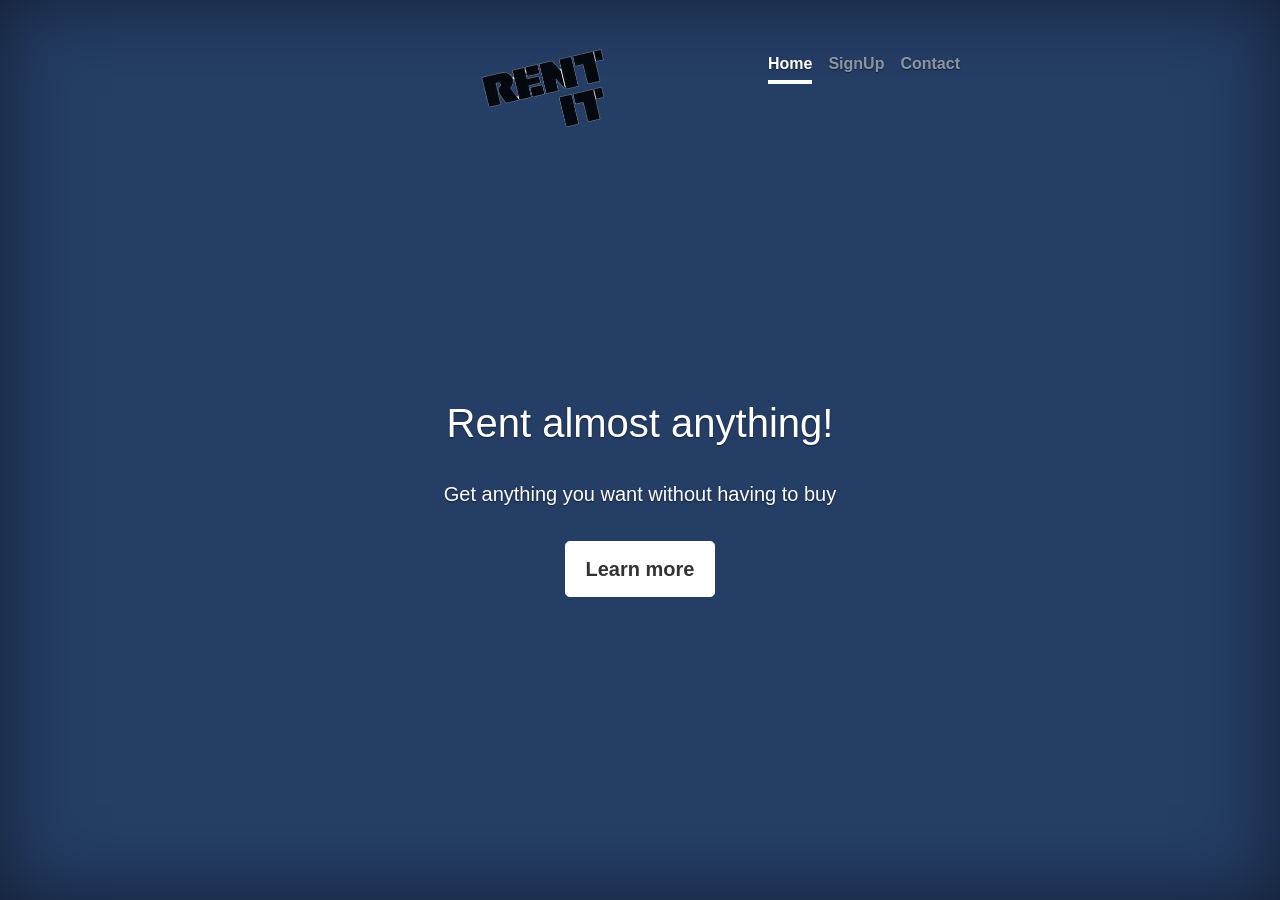
<file: index.html>
<!doctype html>
<html lang="en">
  <head>
    <meta charset="utf-8">
    <meta name="viewport" content="width=device-width, initial-scale=1, shrink-to-fit=no">
    <meta name="description" content="">
    <meta name="author" content="Deb Shashwat">
    <meta name="generator" content="Jekyll v3.8.5">
    <title>Rent It</title>
    <link rel="stylesheet" href="https://stackpath.bootstrapcdn.com/bootstrap/4.3.1/css/bootstrap.min.css" integrity="sha384-ggOyR0iXCbMQv3Xipma34MD+dH/1fQ784/j6cY/iJTQUOhcWr7x9JvoRxT2MZw1T" crossorigin="anonymous">


    <style>
      .bd-placeholder-img {
        font-size: 1.125rem;
        text-anchor: middle;
        -webkit-user-select: none;
        -moz-user-select: none;
        -ms-user-select: none;
        user-select: none;
      }

      @media (min-width: 768px) {
        .bd-placeholder-img-lg {
          font-size: 3.5rem;
        }
      }
    </style>
    <!-- Custom styles for this template -->
    <link href="cover.css" rel="stylesheet">
  </head>
  <body class="text-center">
    <div class="cover-container d-flex w-100 h-100 p-3 mx-auto flex-column">
  <header class="masthead mb-auto">
    <div class="inner">
      <img src="rent.png" alt="rent it">
      <nav class="nav nav-masthead justify-content-center">
        <a class="nav-link active" href="#">Home</a>
        <a class="nav-link" href="signup.html">SignUp</a>
        <a class="nav-link" href="#">Contact</a>
      </nav>
    </div>
  </header>

  <main role="main" class="inner cover">
    <h1 class="cover-heading">Rent almost anything!</h1>
    <p class="lead">Get anything you want without having to buy</p>
    <p class="lead">
      <a href="#" class="btn btn-lg btn-secondary">Learn more</a>
    </p>
  </main>

  <footer class="mastfoot mt-auto">

  </footer>
</div>
</body>
</html>
</file>
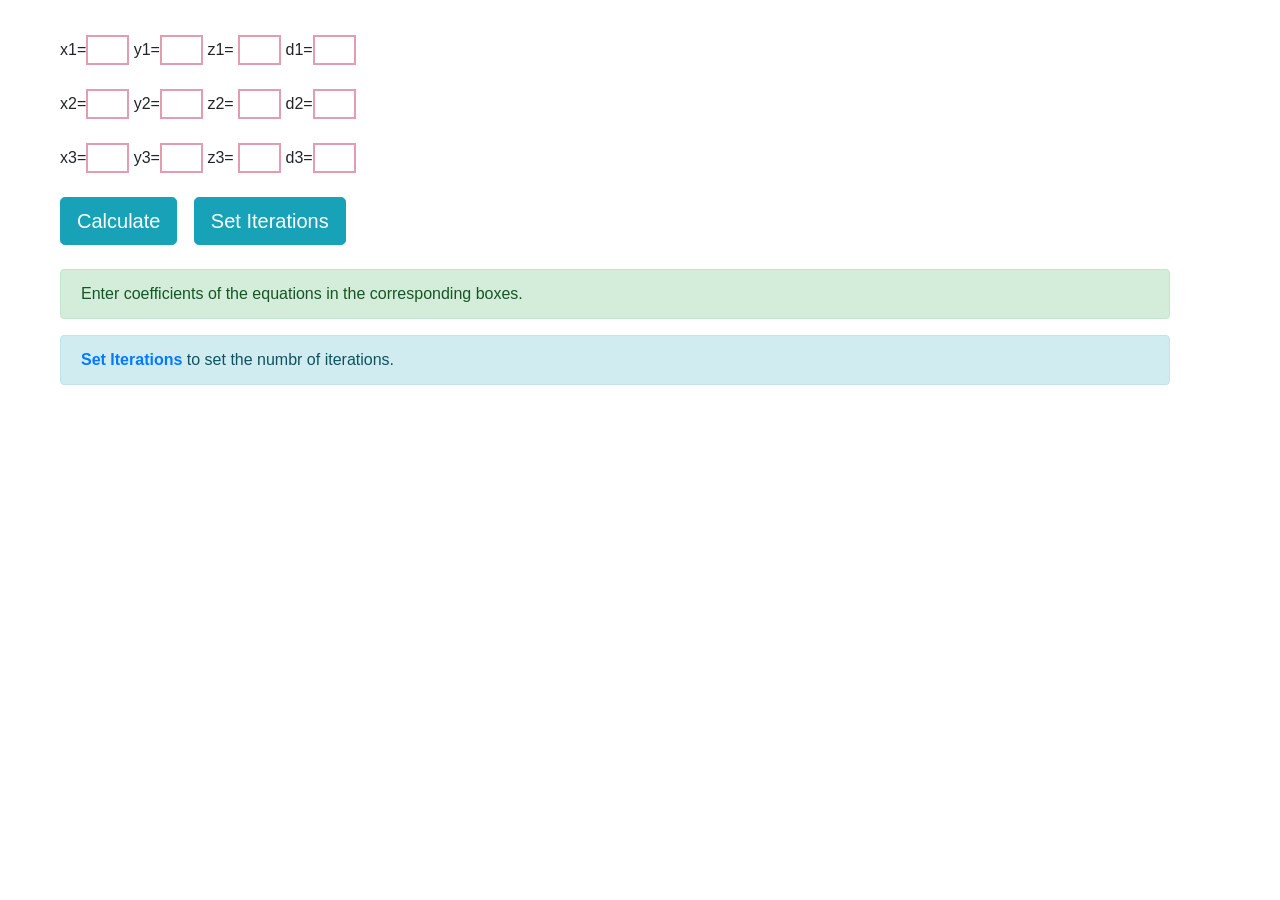
<file: image.html>
<!DOCTYPE html>
<html>
<head>
	  <meta charset="utf-8">
  <meta name="viewport" content="width=device-width, initial-scale=1">
	<title>Gauss-Jacobi</title>

	<link href="https://stackpath.bootstrapcdn.com/bootstrap/4.2.1/css/bootstrap.min.css" rel="stylesheet" integrity="sha384-GJzZqFGwb1QTTN6wy59ffF1BuGJpLSa9DkKMp0DgiMDm4iYMj70gZWKYbI706tWS" crossorigin="anonymous">
	<link rel="stylesheet" type="text/css" href="style.css"class="defaultTextBox">
	<script type="text/javascript">
var x1,x2,x3,x
var y1,y2,y3,y
var z1,z2,z3,z
var d1,d2,d3,d
var X,Y,Z,i,max=8;

function set()
{
  max=prompt("Enter number of iterations:");
}

function getvalue()


{
var x1=document.querySelector("#x1").value;
var y1=document.querySelector("#y1").value;
var z1=document.querySelector("#z1").value;
var d1=document.querySelector("#d1").value;
var x2=document.querySelector("#x2").value;
var y2=document.querySelector("#y2").value;
var z2=document.querySelector("#z2").value;
var d2=document.querySelector("#d2").value;
var x3=document.querySelector("#x3").value;
var y3=document.querySelector("#y3").value;
var z3=document.querySelector("#z3").value;
var d3=document.querySelector("#d3").value;
var x_p=0;var y_p=0;var z_p=0;i=0;

var div=document.getElementById("display")
div.innerHTML="";
x=0;y=0;z=0;


while(i<max)
{
i++;
X=(d1-(y1*y)-(z1*z))/x1;
Y=(d2-(x2*x)-(z2*z))/y2;
Z=(d3-(y3*y)-(x3*x))/z3;
div.innerHTML+="     X"+i+"= "+X+"     Y"+i+"= "+Y+"     Z"+i+"= "+Z+"<br><hr>";
x=X;y=Y;z=Z;

}
}
	</script>
</head>




<body>

<div class="container"
<form style="position:absolute;font-family: helvetica;top: 35px; left: 45px;">
	x1=<input class="defaultTextBox"id="x1" type="text" size="3"> y1=<input class="defaultTextBox"type="text" id="y1" size="3"> z1= <input class="defaultTextBox" type="text" id="z1" size="3"> d1=<input class="defaultTextBox" type="text" id="d1"name="" size="3">
	<br><br>
	x2=<input class="defaultTextBox"id="x2" type="text" size="3"> y2=<input class="defaultTextBox" type="text" id="y2" size="3"> z2= <input class="defaultTextBox"type="text" id="z2" size="3"> d2=<input class="defaultTextBox"type="text" id="d2"name="" size="3">
	<br><br>
	x3=<input class="defaultTextBox"id="x3" type="text" size="3"> y3=<input class="defaultTextBox"type="text" id="y3" size="3"> z3= <input class="defaultTextBox"type="text" id="z3" size="3"> d3=<input class="defaultTextBox"type="text" id="d3"name="" size="3">
	<br><br>
	
	
	<input type="button" class="btn btn-info btn-lg" id="calc" onclick="getvalue()" value="Calculate" >
    <input style="margin-left: 12px" type="button" class="btn btn-info btn-lg" id="set" onclick="set()" value="Set Iterations" >
</form>
<br><br>
<div class="alert alert-success">
  Enter coefficients of the equations in the corresponding boxes.
</div>
<div class="alert alert-info">
  <strong><a href="#set">Set Iterations</a></strong> to set the numbr of iterations.
</div>

<div id="display" class="container"> </div>
</body>
</html>
</file>
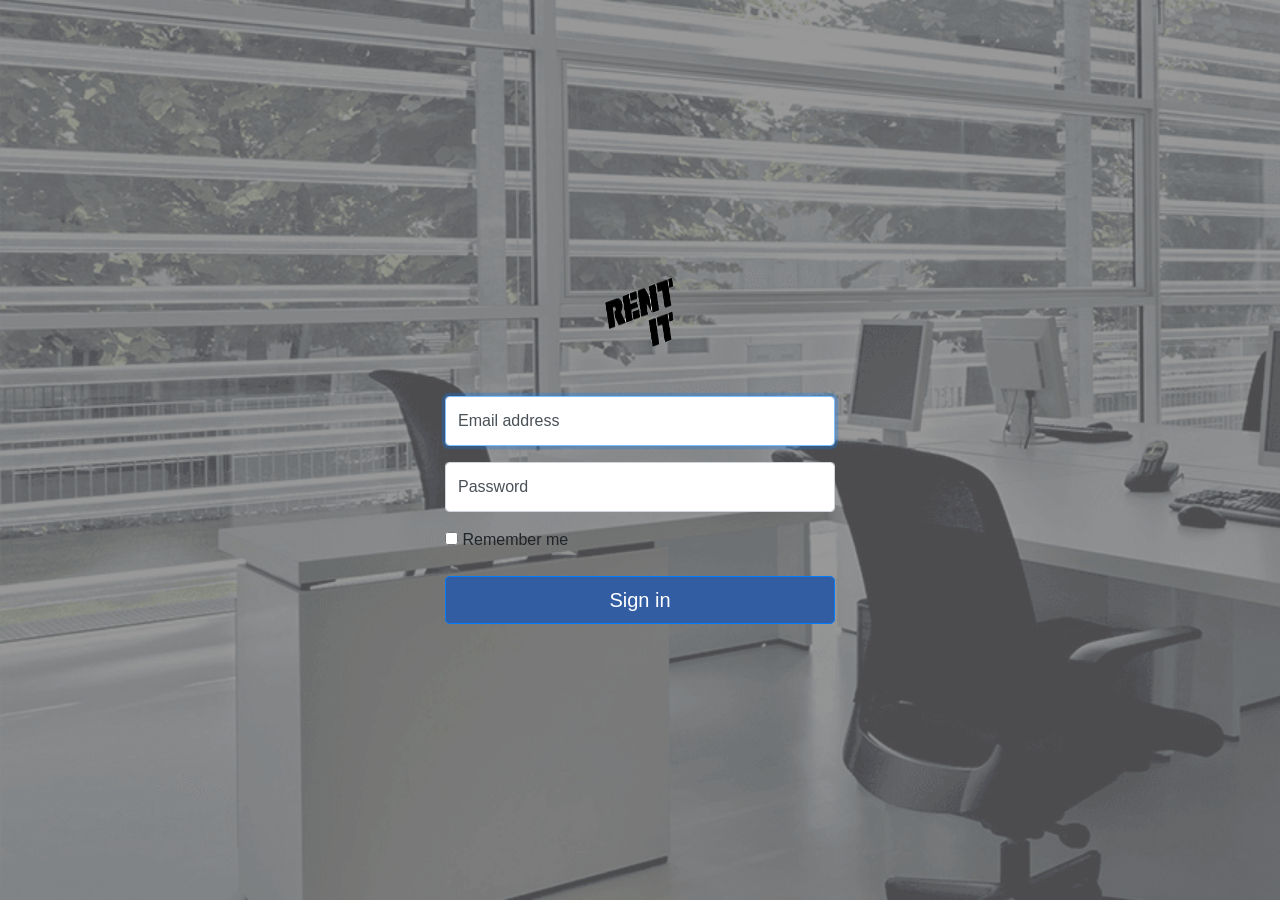
<file: signup.html>
<!doctype html>
<html lang="en">
  <head>
    <meta charset="utf-8">
    <meta name="viewport" content="width=device-width, initial-scale=1, shrink-to-fit=no">
    <meta name="description" content="">
    <meta name="author" content="Deb Shashwat"

    <link rel="canonical" href="https://getbootstrap.com/docs/4.3/examples/floating-labels/">

  
    <link rel="stylesheet" href="https://stackpath.bootstrapcdn.com/bootstrap/4.3.1/css/bootstrap.min.css" integrity="sha384-ggOyR0iXCbMQv3Xipma34MD+dH/1fQ784/j6cY/iJTQUOhcWr7x9JvoRxT2MZw1T" crossorigin="anonymous">



    <style>
      .bd-placeholder-img {
        font-size: 1.125rem;
        text-anchor: middle;
        -webkit-user-select: none;
        -moz-user-select: none;
        -ms-user-select: none;
        user-select: none;
      }

      @media (min-width: 768px) {
        .bd-placeholder-img-lg {
          font-size: 3.5rem;
        }
      }
    </style>
    
    <link href="signup.css" rel="stylesheet">
  </head>
  <body>
    <div class="bg">
      <img src="back.png" class="back" alt="background-image">
    </div>
    <form class="form-signin">
  <div class="text-center mb-4">
    <img class="mb-4" src="rent.png" alt="" width="72" height="72">
    
  </div>

  <div class="form-label-group">
    <input type="email" id="inputEmail" class="form-control" placeholder="Email address" required autofocus>
    <label for="inputEmail">Email address</label>
  </div>

  <div class="form-label-group">
    <input type="password" id="inputPassword" class="form-control" placeholder="Password" required>
    <label for="inputPassword">Password</label>
  </div>

  <div class="checkbox mb-3">
    <label>
      <input type="checkbox" value="remember-me"> Remember me
    </label>
  </div>
  <button class="btn btn-lg btn-primary btn-block" style="background-color: #325da3;" type="submit">Sign in</button>
  
</form>
</body>
</html>
</file>
<file: cover.css>
img {
  width:8rem;
  left:auto;
  margin-top: 2rem;
  opacity: 0.85;

}
a,
a:focus,
a:hover {
  color: #fff;
}

.btn-secondary,
.btn-secondary:hover,
.btn-secondary:focus {
  color: #333;
  text-shadow: none; 
  background-color: #fff;
  border: .05rem solid #fff;
}

html,
body {
  height: 100%;
  background-color: #253e66;
}

body {
  display: -ms-flexbox;
  display: flex;
  color: #fff;
  text-shadow: 0 .05rem .1rem rgba(0, 0, 0, .5);
  box-shadow: inset 0 0 5rem rgba(0, 0, 0, .5);
}

.cover-container {
  max-width: 42em;
}

.masthead {
  margin-bottom: 2rem;
}

.masthead-brand {
  margin-bottom: 0;
}

.nav-masthead .nav-link {
  padding: .25rem 0;
  font-weight: 700;
  color: rgba(255, 255, 255, .5);
  background-color: transparent;
  border-bottom: .25rem solid transparent;
}

.nav-masthead .nav-link:hover,
.nav-masthead .nav-link:focus {
  border-bottom-color: rgba(255, 255, 255, .25);
}

.nav-masthead .nav-link + .nav-link {
  margin-left: 1rem;
  margin-top: 2rem;
}

.nav-masthead .active {
  color: #fff;
  border-bottom-color: #fff;
  margin-top: 2rem;
}

@media (min-width: 48em) {
  .masthead-brand {
    float: left;
  }
  .nav-masthead {
    float: right;
  }
}


.cover {
  padding: 0 1.5rem;

}
.lead{
  margin-top: 2rem;
}

.cover .btn-lg {
  padding: .75rem 1.25rem;
  font-weight: 700;
}

.mastfoot {
  color: rgba(255, 255, 255, .5);
}
</file>
<file: style.css>
.defaultTextBox {
    padding: 0;
    height: 30px;
    position: relative;
    left: 0;
    outline: none;
    border: 2px solid #cdcdcd;
    border-color: rgba(200,60,100,0.5);
    background-color: white;
    font-size: 16px;
    
}
#display
{
	font-weight: bold;
	font-style: oblique;
}
#form
{
	
	margin-top: 50px
}
</file>
<file: signup.css>
html,
body {
  height: 100%;
}

body {
  display: -ms-flexbox;
  display: flex;
  -ms-flex-align: center;
  align-items: center;
  padding-top: 40px;
  padding-bottom: 40px;
  
}
.bg{
  position: absolute;
    width:100%;
    height:100%;
    z-index: -1;
    overflow: visible;


}
.back{
  z-index:-1;
  height: 100%;
  opacity: 0.7;
}

.form-signin {
  width: 100%;
  max-width: 420px;
  padding: 15px;
  margin: auto;
}

.form-label-group {
  position: relative;
  margin-bottom: 1rem;
}

.form-label-group > input,
.form-label-group > label {
  height: 3.125rem;
  padding: .75rem;
}

.form-label-group > label {
  position: absolute;
  top: 0;
  left: 0;
  display: block;
  width: 100%;
  margin-bottom: 0; 
  line-height: 1.5;
  color: #495057;
  pointer-events: none;
  cursor: text; 
  border: 1px solid transparent;
  border-radius: .25rem;
  transition: all .1s ease-in-out;
}

.form-label-group input::-webkit-input-placeholder {
  color: transparent;
}

.form-label-group input:-ms-input-placeholder {
  color: transparent;
}

.form-label-group input::-ms-input-placeholder {
  color: transparent;
}

.form-label-group input::-moz-placeholder {
  color: transparent;
}

.form-label-group input::placeholder {
  color: transparent;
}

.form-label-group input:not(:placeholder-shown) {
  padding-top: 1.25rem;
  padding-bottom: .25rem;
}

.form-label-group input:not(:placeholder-shown) ~ label {
  padding-top: .25rem;
  padding-bottom: .25rem;
  font-size: 12px;
  color: #777;
}
@supports (-ms-ime-align: auto) {
  .form-label-group > label {
    display: none;
  }
  .form-label-group input::-ms-input-placeholder {
    color: #777;
  }
}


@media all and (-ms-high-contrast: none), (-ms-high-contrast: active) {
  .form-label-group > label {
    display: none;
  }
  .form-label-group input:-ms-input-placeholder {
    color: #777;
  }
}
</file>
